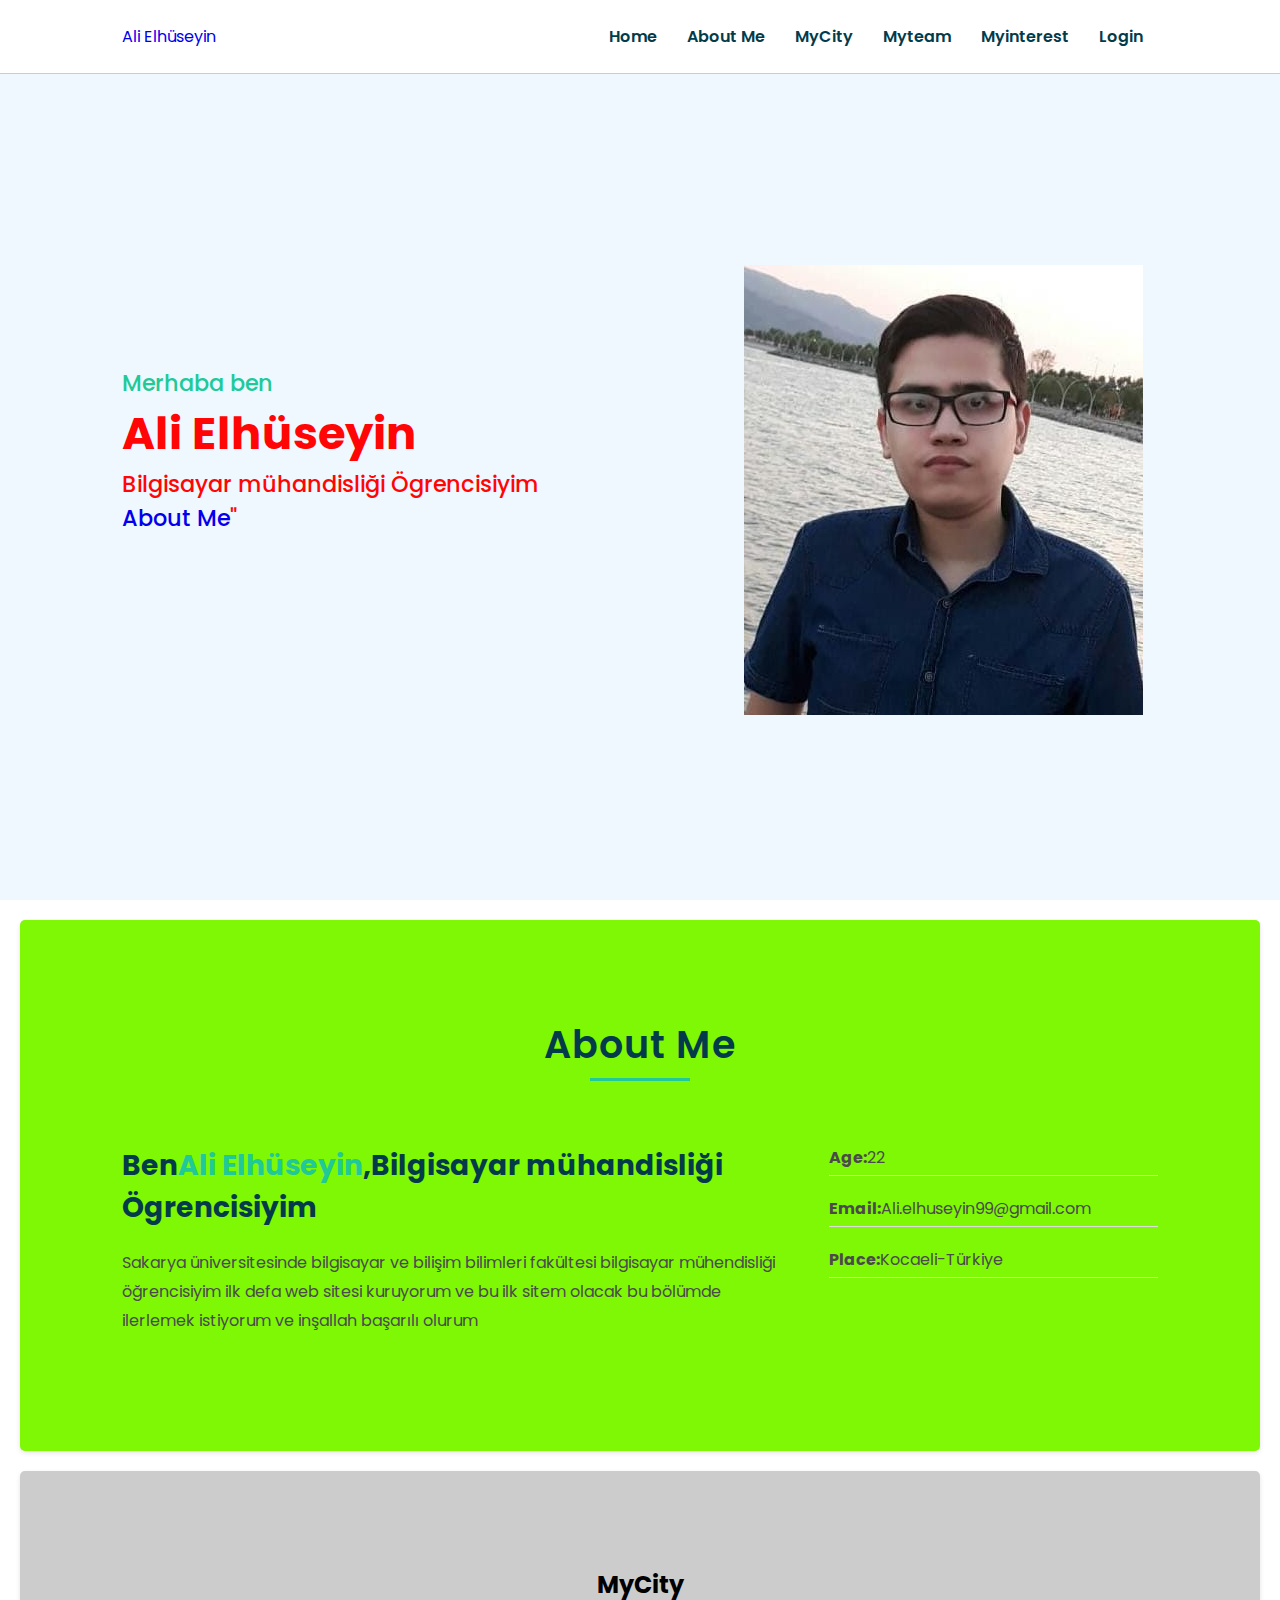
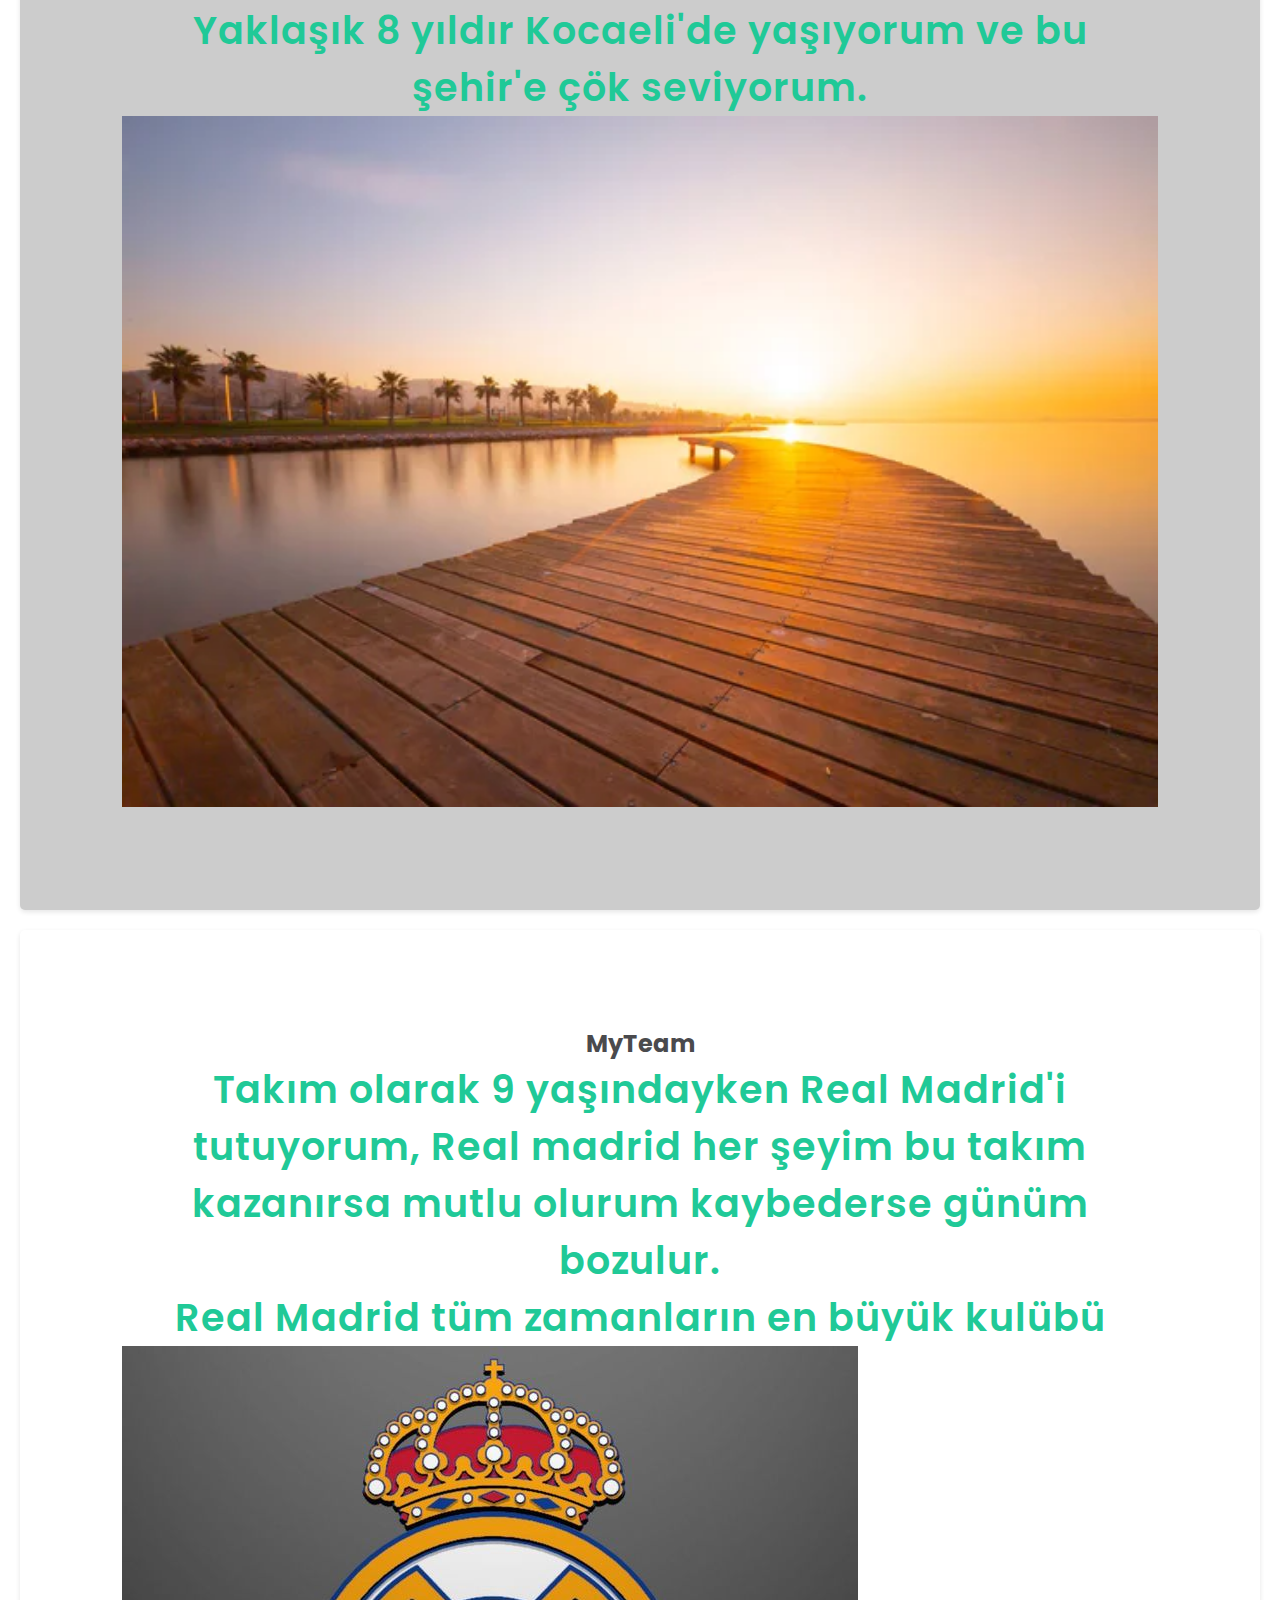
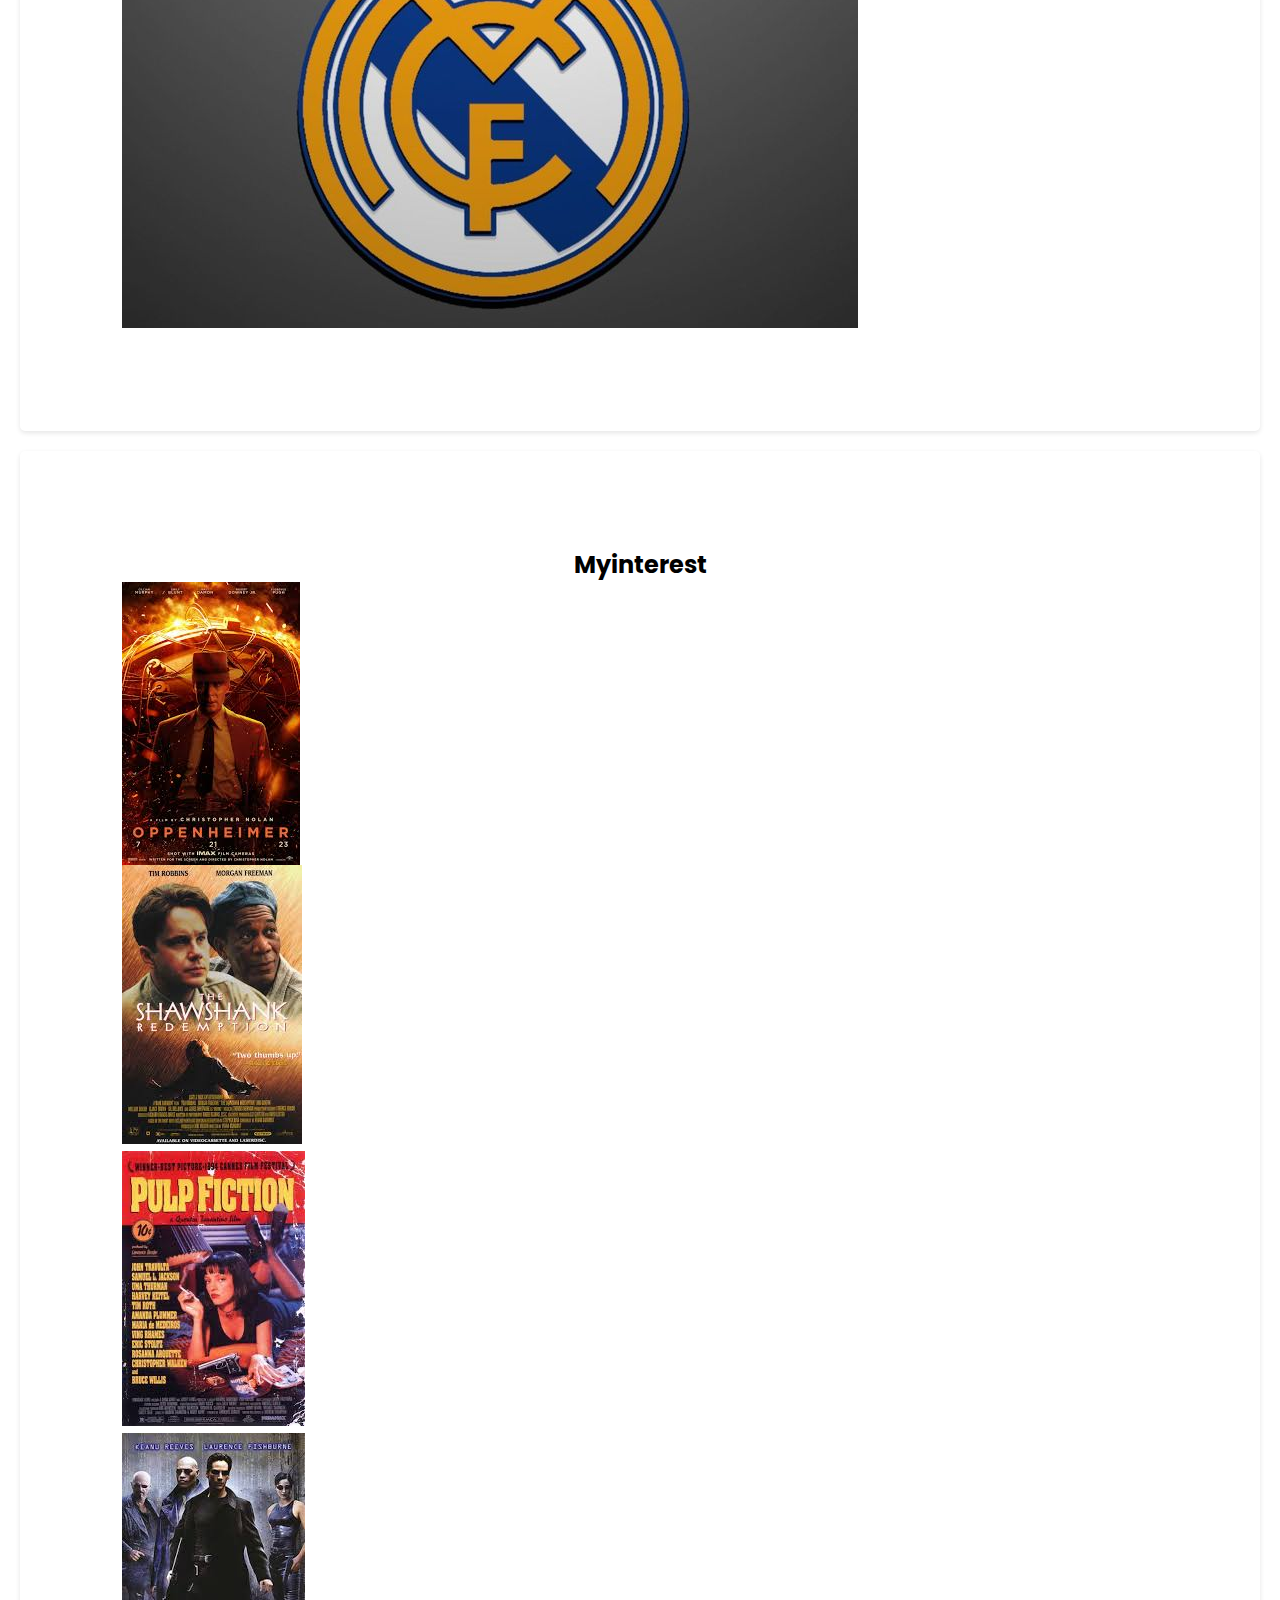
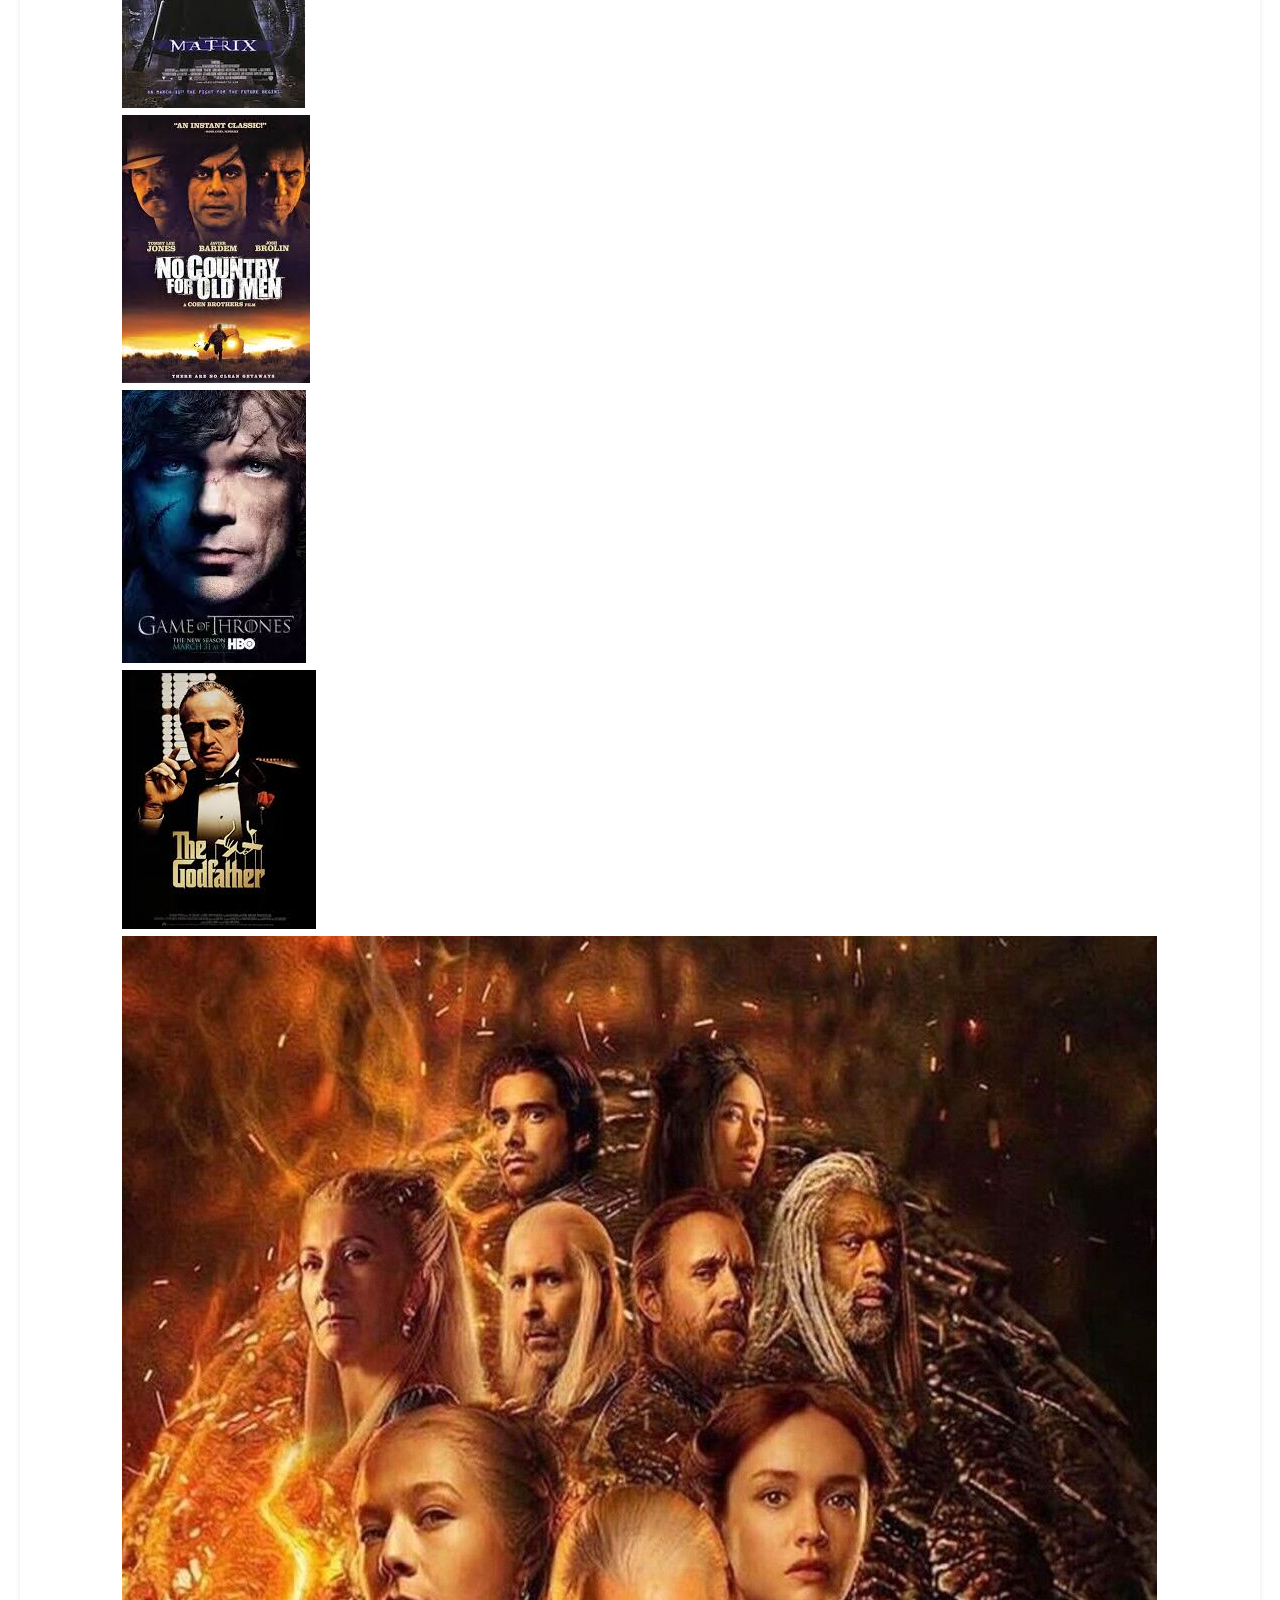
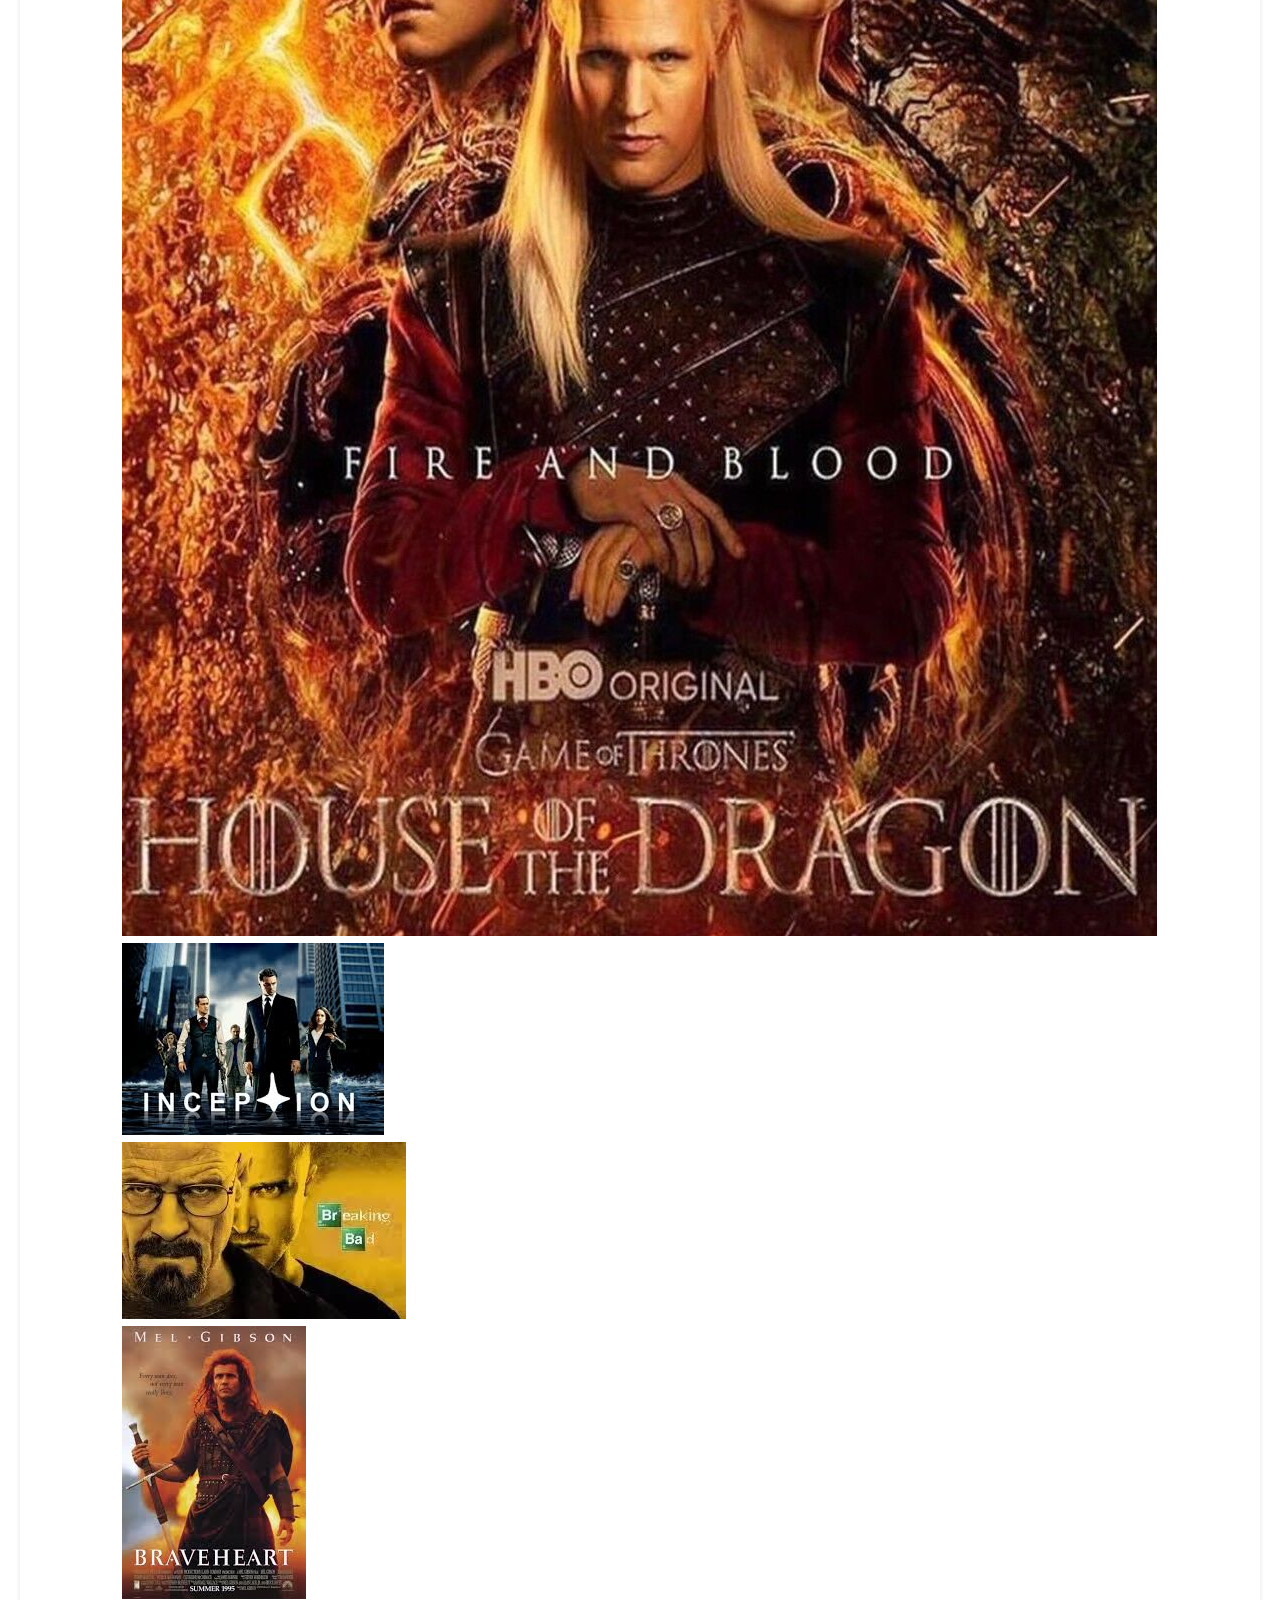
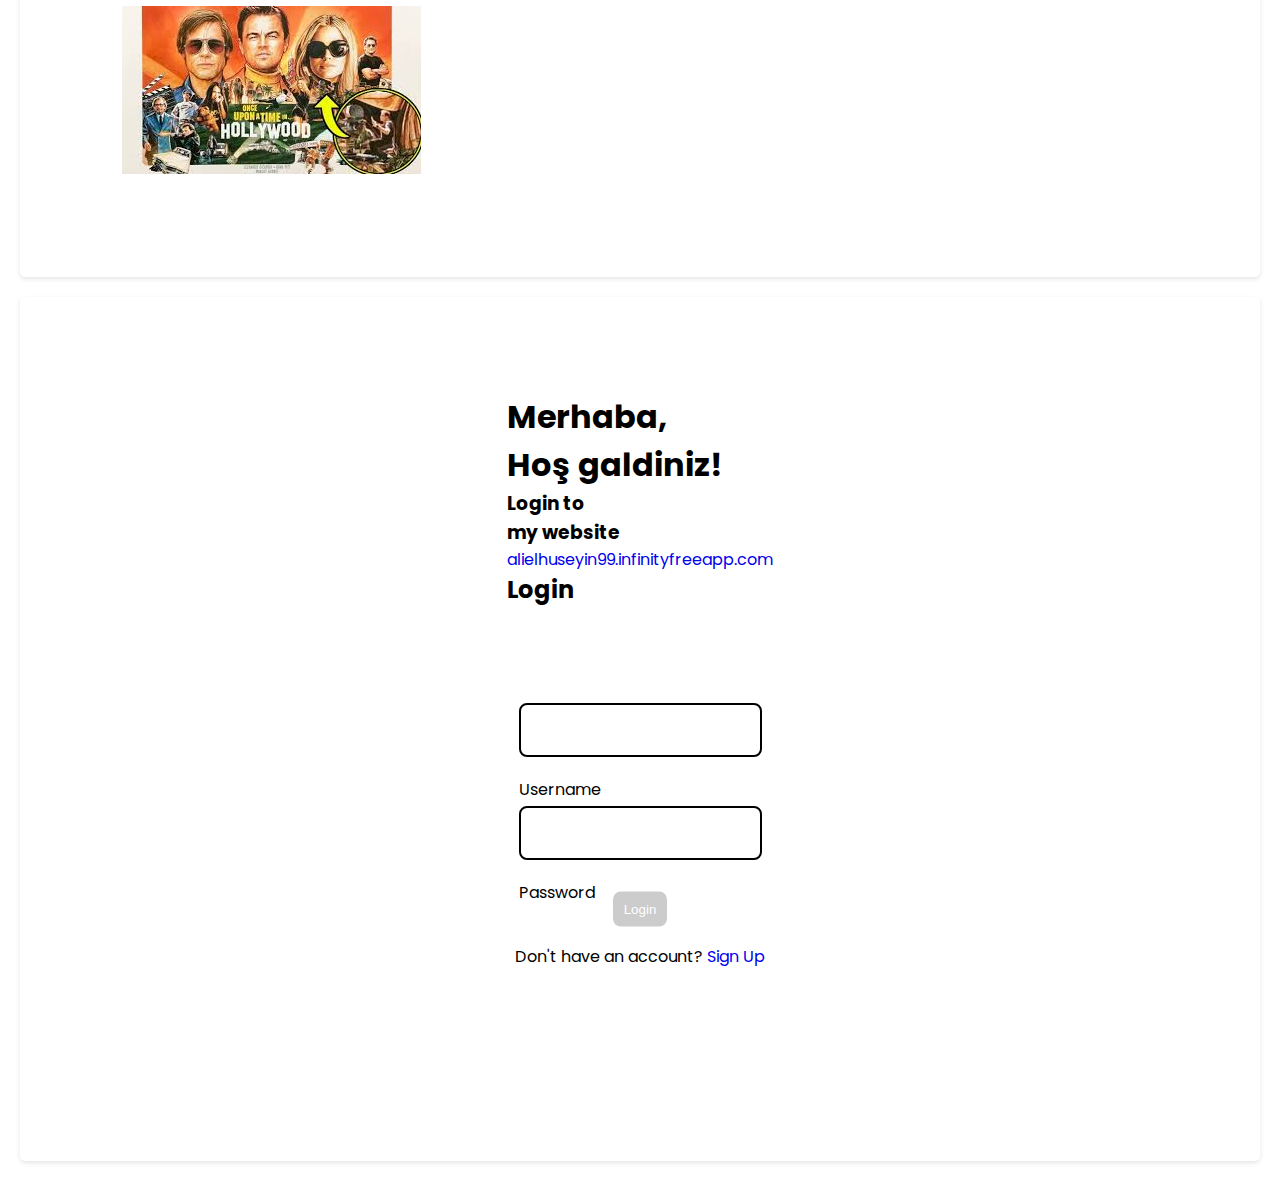
<file: index.html>
<!DOCTYPE html>
<html lang="en">
<head>
    <meta charset="UTF-8">
    <meta name="viewport" content="width=device-width, initial-scale=1.0">
    <link rel="stylesheet" href="https://cdnjs.cloudflare.com/ajax/libs/font-awesome/6.5.2/css/all.min.css" integrity="sha512-SnH5WK+bZxgPHs44uWIX+LLJAJ9/2PkPKZ5QiAj6Ta86w+fsb2TkcmfRyVX3pBnMFcV7oQPJkl9QevSCWr3W6A==" crossorigin="anonymous" referrerpolicy="no-referrer" />
    <link rel="stylesheet" href="style.css">
    <title>Ali Elhüseyin</title>
</head>
 <body>
  <header id ="#home">
    <div class="navbar">
     <nav>
        <a href="#home" id="logo">Ali Elhüseyin</a>
        <ul>
            <li><a href="#home">Home</a></li>
            <li><a href="#about">About Me</a></li>
            <li><a href="#city">MyCity</a></li>
            <li><a href="#team">Myteam</a></li>
            <li><a href="#interests">Myinterest</a></li>
            <li><a href="#login">Login</a></li>
        </ul>
     </nav>
    </div>
    <div class="header-content">
        <div class="content-text">
            <p><span class="text-primary">Merhaba ben </span></p>
            <h1>Ali Elhüseyin</h1>
            <p class="title">Bilgisayar mühandisliği Ögrencisiyim</p>
            <div class="social">
                <a href="https://www.facebook.com/profile.php?id=100009337645393&mibextid=ZbWKwL" target="_blank">
                    <i class="fa-brands fa-facebook"></i>
                </a> <a href="https://x.com/Ali93830?t=6YzSKXcqdJe50zrtBUJtng&s=09">
                    <i class="fa-solid fa-x"></i>
                </a><a href="https://www.instagram.com/a.elhuseyin?igsh=bXA1NnR4OGpka201">
                    <i class="fa-brands fa-instagram"></i>
            </div>
            <a href="#about"class="btn-primery">About Me<i class="fa-solid fa-circle-arrow-up"></i></a>"
        </div>
        <img src="img/ali2.png.jpg" alt="Ali Elhüseyin">
    </div> 
 </header> 
    <main>
        <section id="about">
            <div class="container">
              <h2>About Me</h2>
              <hr>  
              <div class="about-content">
               <div class="col-1">
                <h3>Ben<span class="text-primary">Ali Elhüseyin</span>,Bilgisayar mühandisliği Ögrencisiyim</h3>
                <p>Sakarya üniversitesinde bilgisayar ve bilişim bilimleri fakültesi bilgisayar mühendisliği öğrencisiyim
                    ilk defa web sitesi kuruyorum ve bu ilk sitem olacak bu bölümde ilerlemek istiyorum ve inşallah başarılı olurum</p>
            </div>
                <div class="col-2">
                    <p><b>Age:</b>22</p>
                    <p><b>Email:</b>Ali.elhuseyin99@gmail.com</p>
                    <p><b>Place:</b>Kocaeli-Türkiye</p>
                </div>
              </div>
        </div>
        </section>
        <section id="city">
            <div class="container">
            <h2>MyCity</h2>
             <p>Yaklaşık 8 yıldır Kocaeli'de yaşıyorum ve bu şehir'e çök seviyorum.</p>
              <div class="slider">
                <div class="slide"><a href="#city"><img src="img/kocaeli1.png" alt="City Place 1" width="100%"></a></div>
                <!--<div class="slide"><a href="#city"><img src="img/kocaeli2.png" alt="City Place 2"></a></div>
                <div class="slide"><a href="#city"><img src="img/kocaeli3.png" alt="City Place 3"></a></div>
                <div class="slide"><a href="#city"><img src="img/kocaeli4.png" alt="City Place 4"></a></div>-->
                <div class="button">
                </div>
              </div>
              <script src="app.js"></script>
            </div>
        </section>
        <section id="team">
         <div class="container">
            <h2>MyTeam</h2>
              <p>Takım olarak 9 yaşındayken Real Madrid'i tutuyorum,
                 Real madrid her şeyim bu takım kazanırsa mutlu olurum kaybederse günüm bozulur.
                  <br>Real Madrid tüm zamanların en büyük kulübü</p>
                  <img src="img/RealMadrid.png"
         </div>    
        </section>
        <section id="interests">
          <div class="container">
            <h2>Myinterest</h2>
            <div class="My-interests"
              <div class="interest"><img src="img/images1.jpeg" alt="resim2"></div>
              <div class="interest"><img src="img/images2.jpeg" alt="resim3"></div>
              <div class="interest"><img src="img/images3.jpeg" alt="resim4"></div>
              <div class="interest"><img src="img/images4.jpeg" alt="resim5"></div>
              <div class="interest"> <img src="img/image8s.jpeg" alt="resim9"></div>
              <div class="interest"><img src="img/images6.jpeg" alt="resim7"></div>
              <div class="interest"> <img src="img/indir.jpeg" alt="resim11"></div>
              <div class="interest"><img src="img/s-B1600.jpg" alt="resim12"></div>
              <div class="interest"><img src="img/images.7.jpeg" alt="resim8"></div>
              <div class="interest"><img src="img/images5.jpeg" alt="resim6"></div>
              <div class="interest"><img src="img/images.jpeg" alt="resim1"></div>
              <div class="interest"><img src="img/images9.jpeg" alt="resim10"></div>
          </div>
        </div>
        </section>

        <section id="login">
          <div class="container">
            <div class="rotate-color"></div>                 
            <div class="content">
                <h1 class="heading">Merhaba,<br> Hoş galdiniz!</h1>
                <h3 class="access">Login to <br>my website</h3>
                <a class="website-link" href="#">alielhuseyin99.infinityfreeapp.com</a>
            </div>
            <div class="form-box">
                <h2>Login</h2>
                <form action="#" method="post">
                    <div class="input-box">
                        <input type="text" required>
                        <label>Username</label><i class="fa-solid fa-user"></i>
                    </div>
                    <div class="input-box">
                        <input type="password" required>
                        <label>Password</label><i class="fa-solid fa-lock"></i>
                    </div>
                    <button class="btn">Login</button>
                    <div class="no-account">
                        <p>Don't have an account? <a href="#" class="register-link" >Sign Up</a></p>
                    </div>
                </form>
            </div>
          <!--<div class="container">  
            <h2>Login</h2>
            <form id="loginForm" action="login.php" method="post">
                <label for="username">Username:</label>
                <input type="text" id="username" name="username" required><br>
                <label for="password">Password:</label>
                <input type="password" id="password" name="password" required><br>
                <button type="submit">Login</button>
            </form>
          </div>-->
        </section>
    </main>
    <script src="app.js"></script>
</body>
</html>
</file>
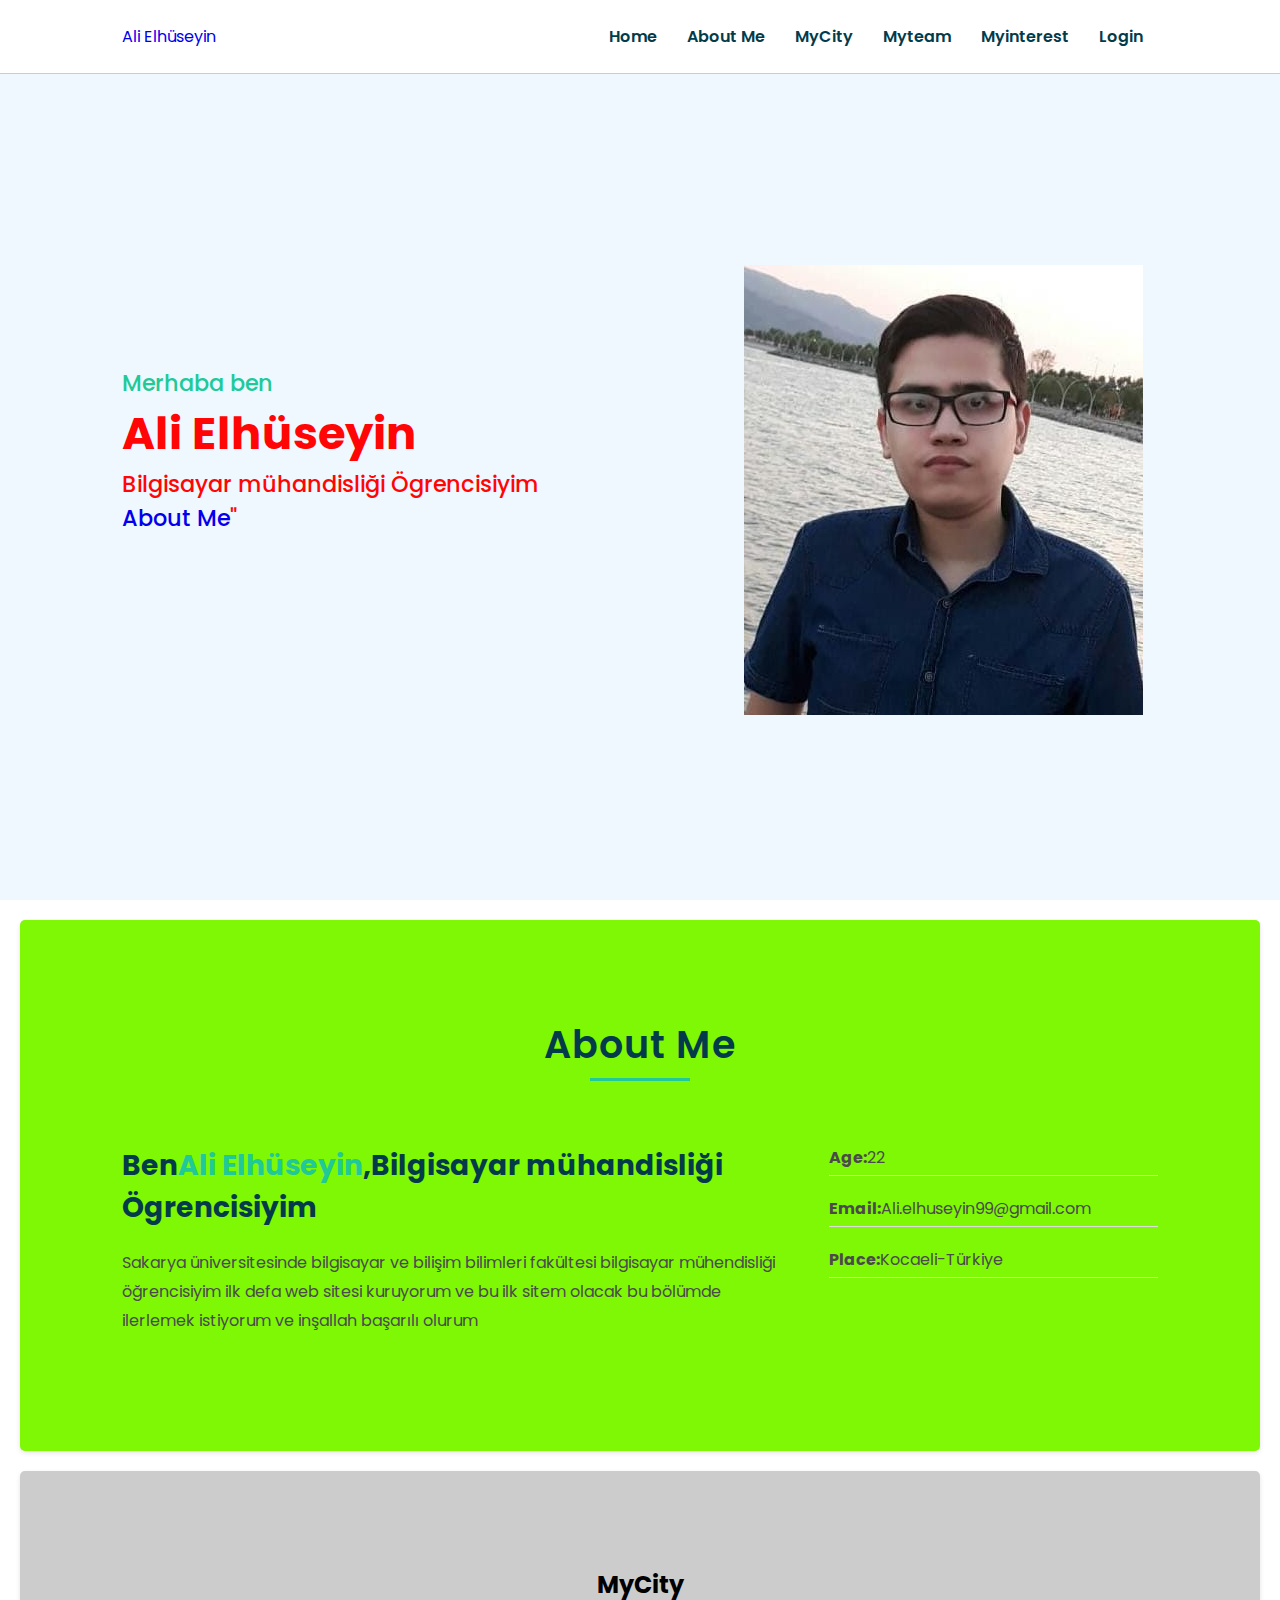
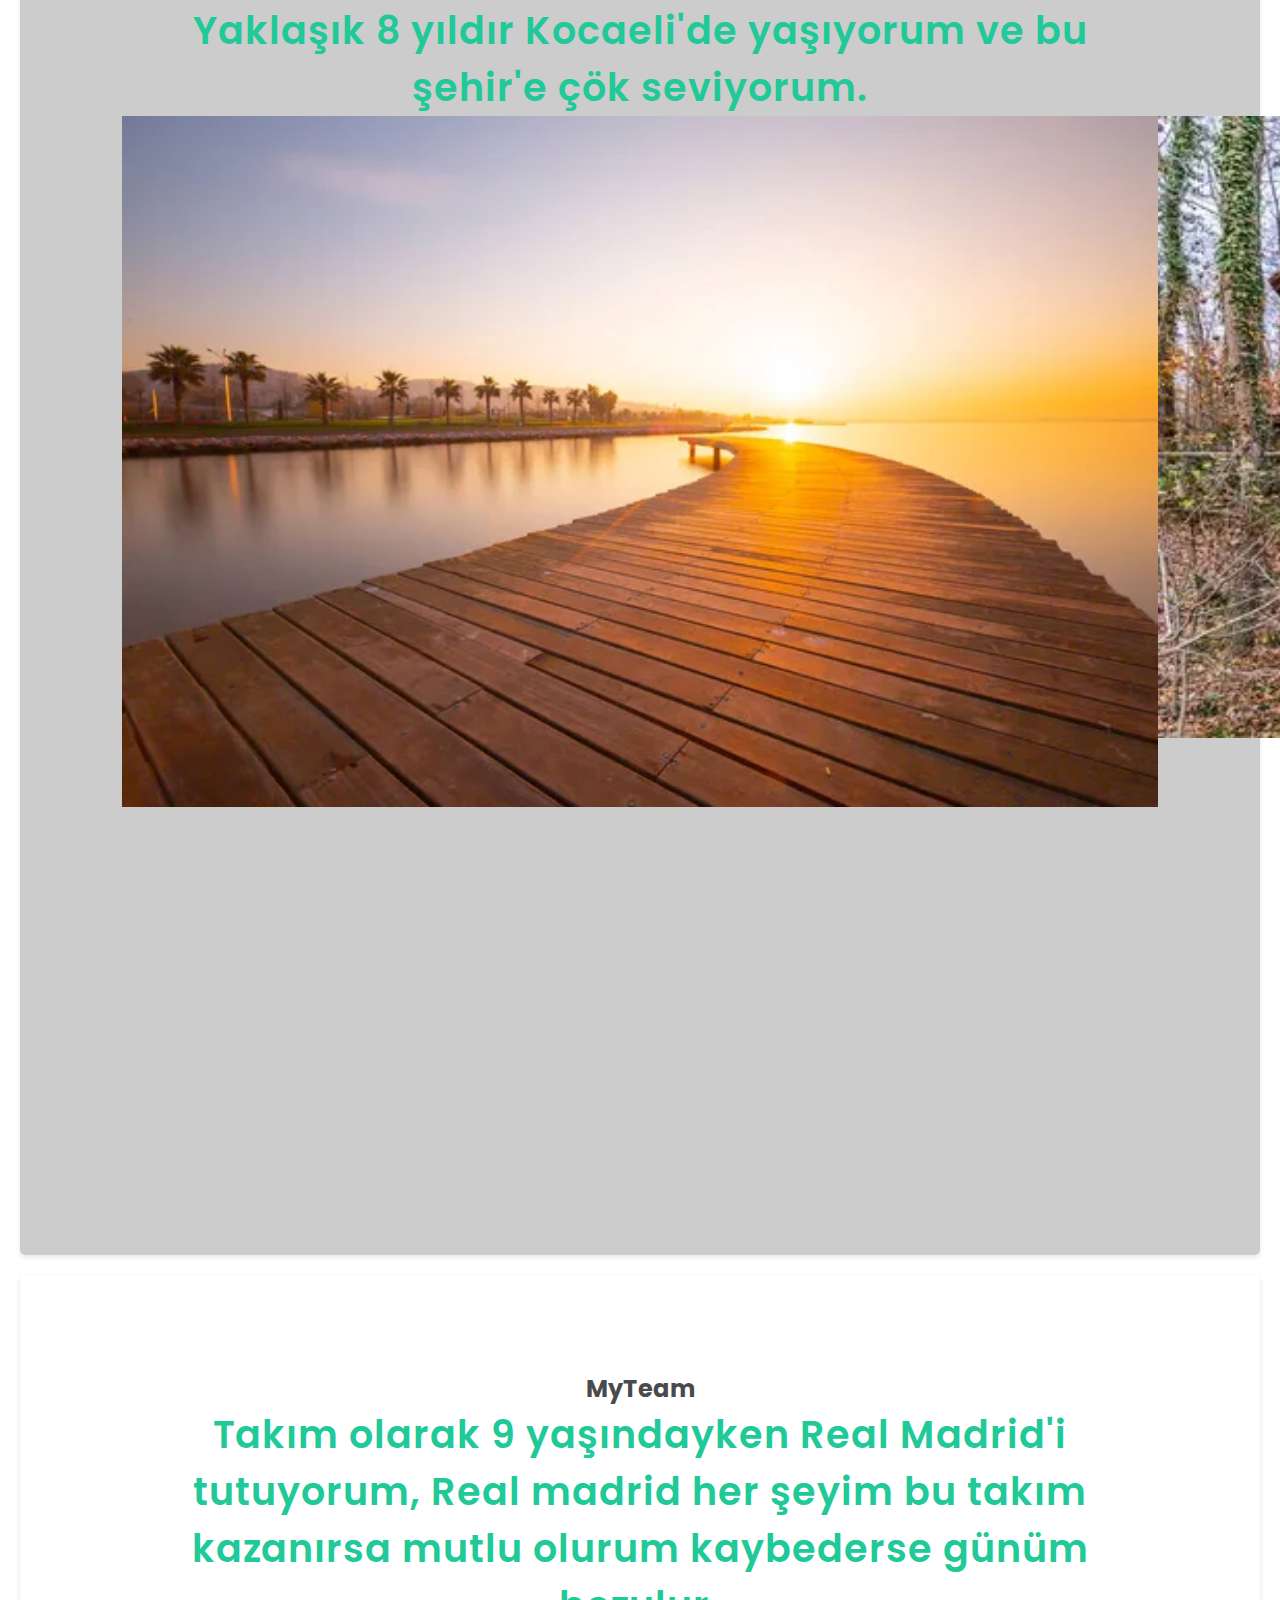
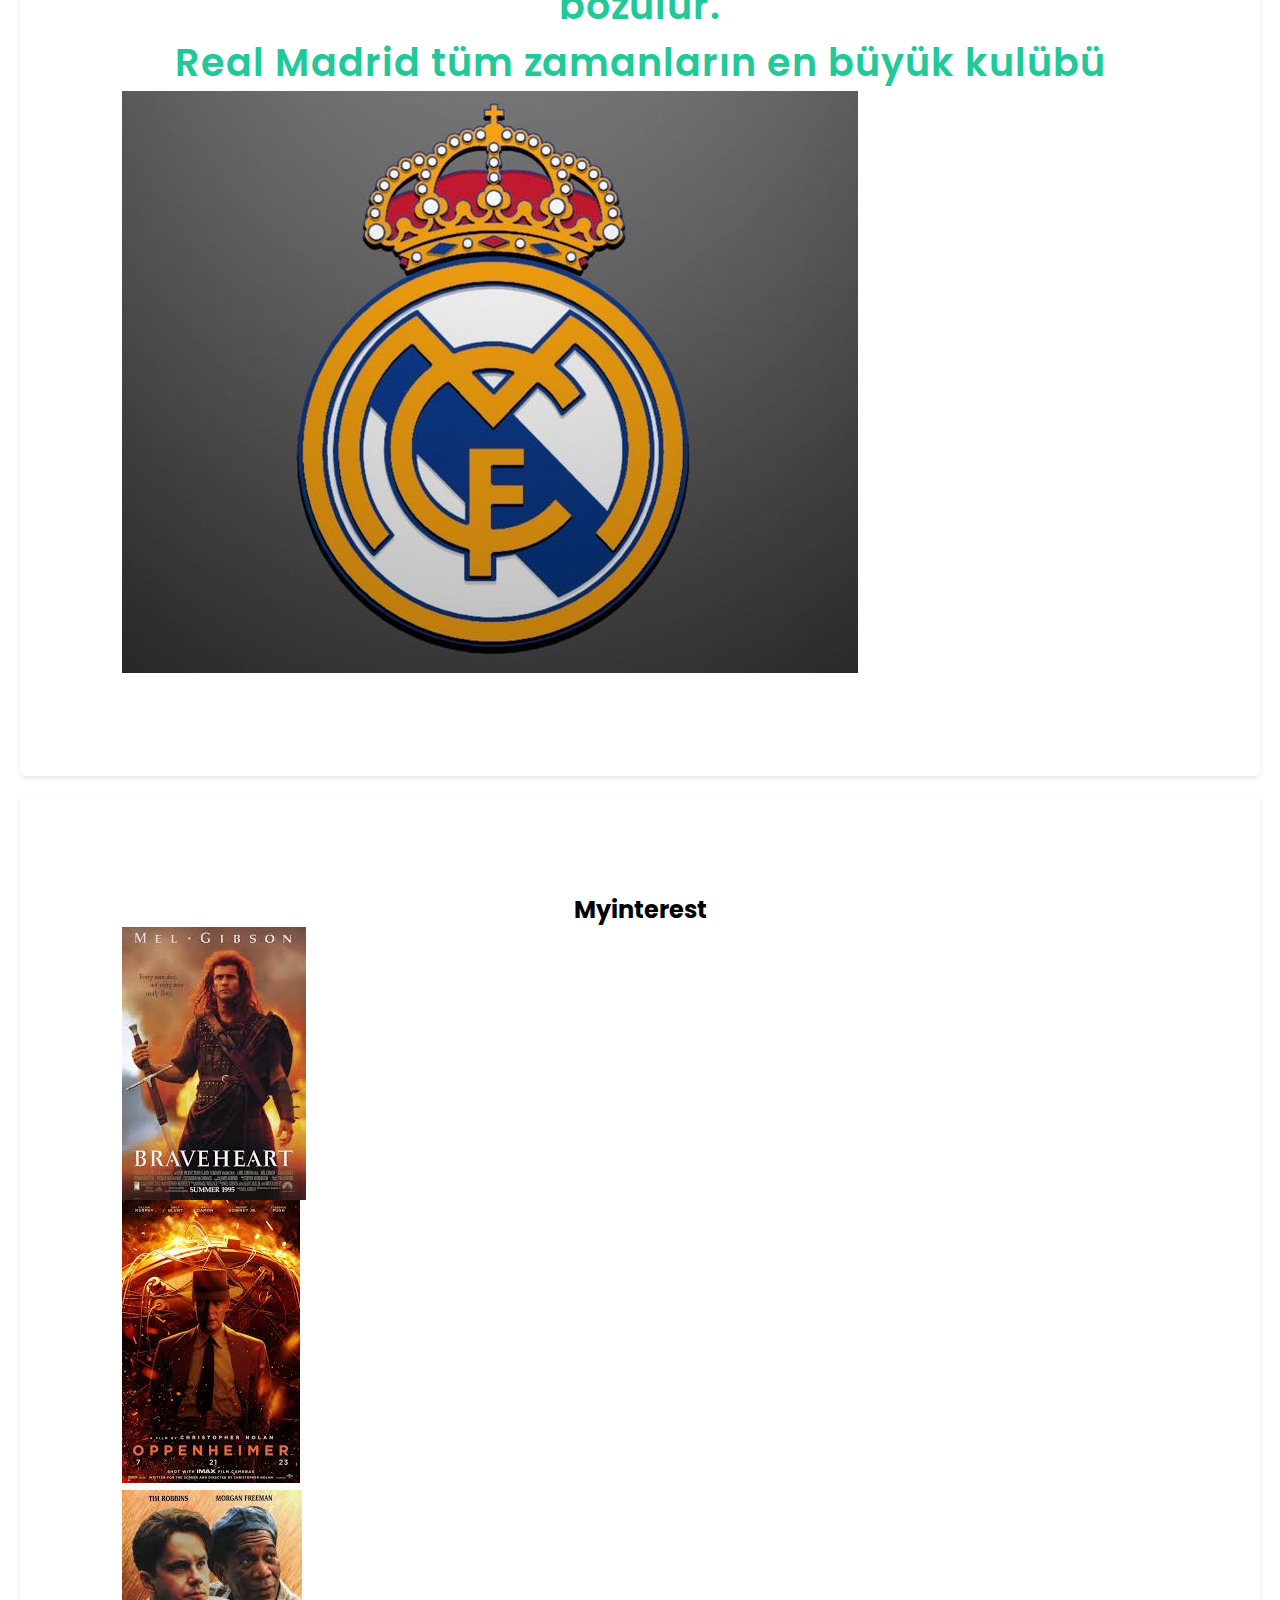
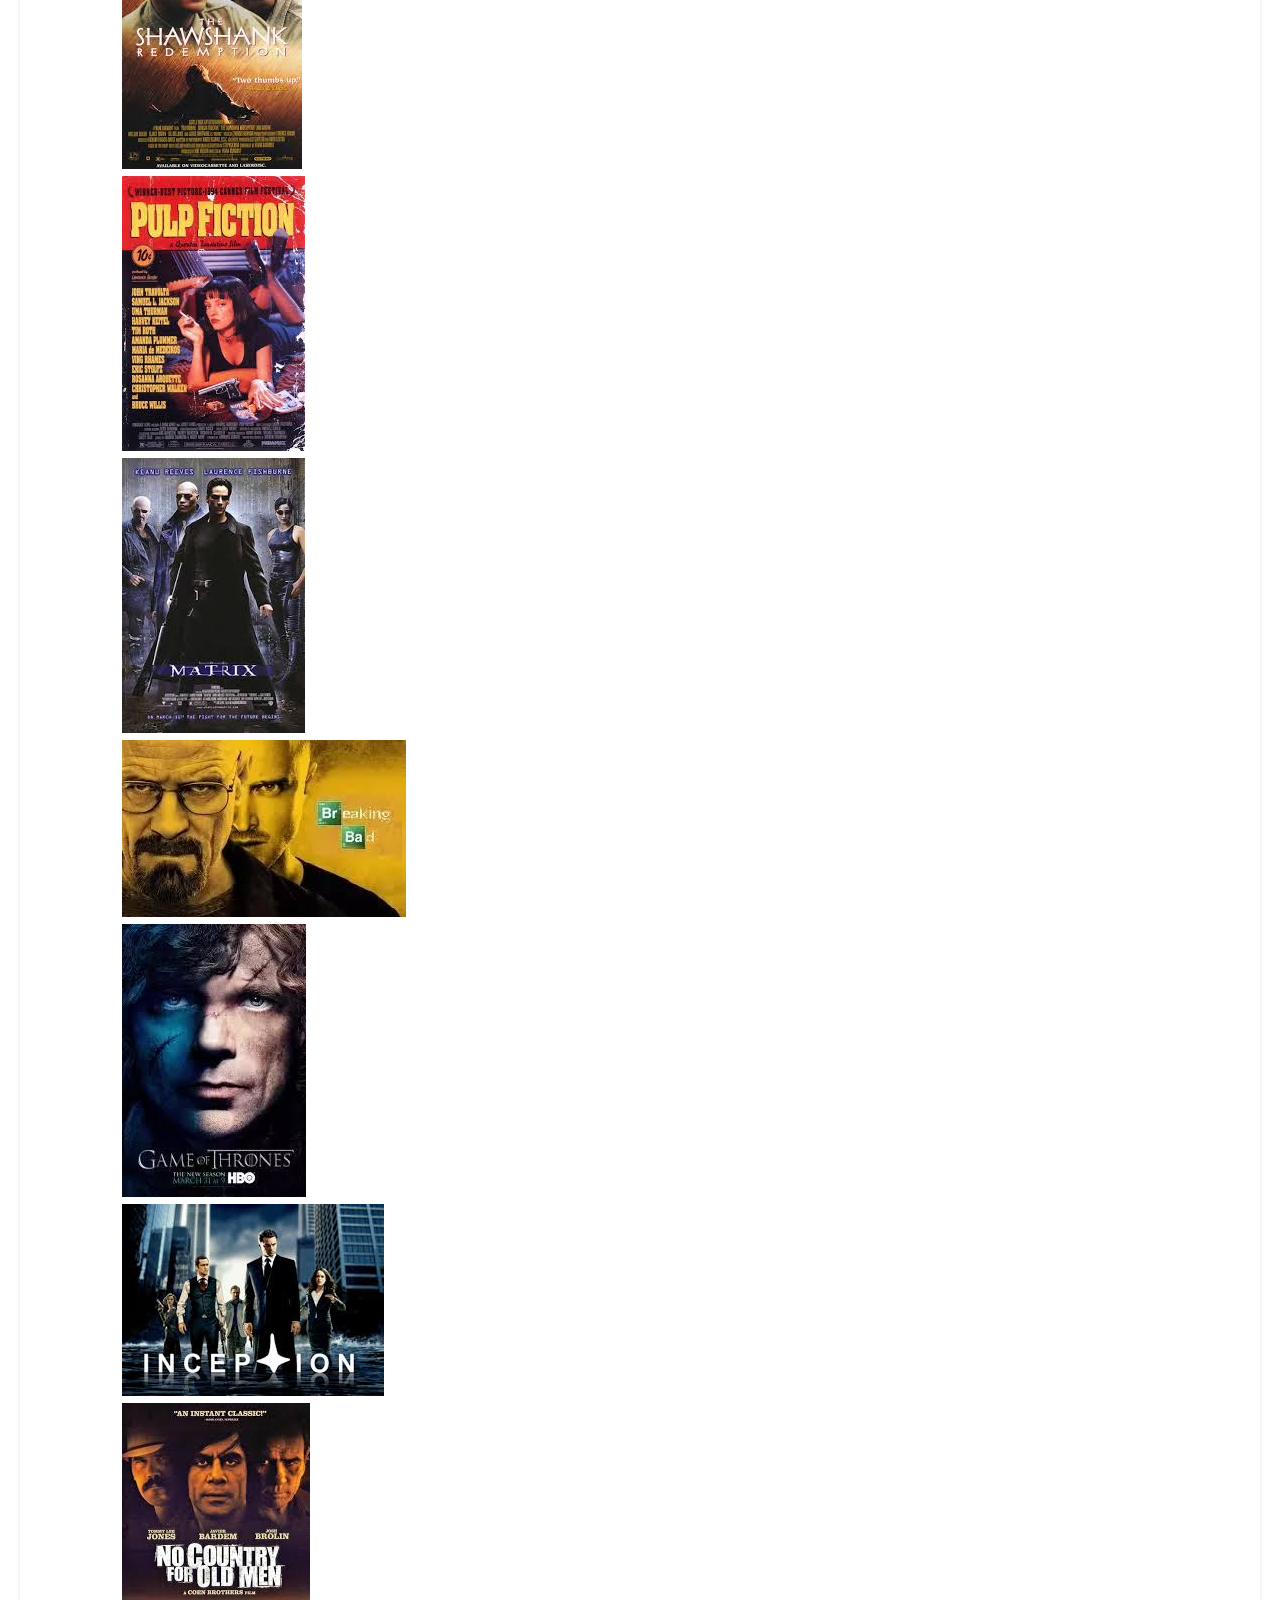
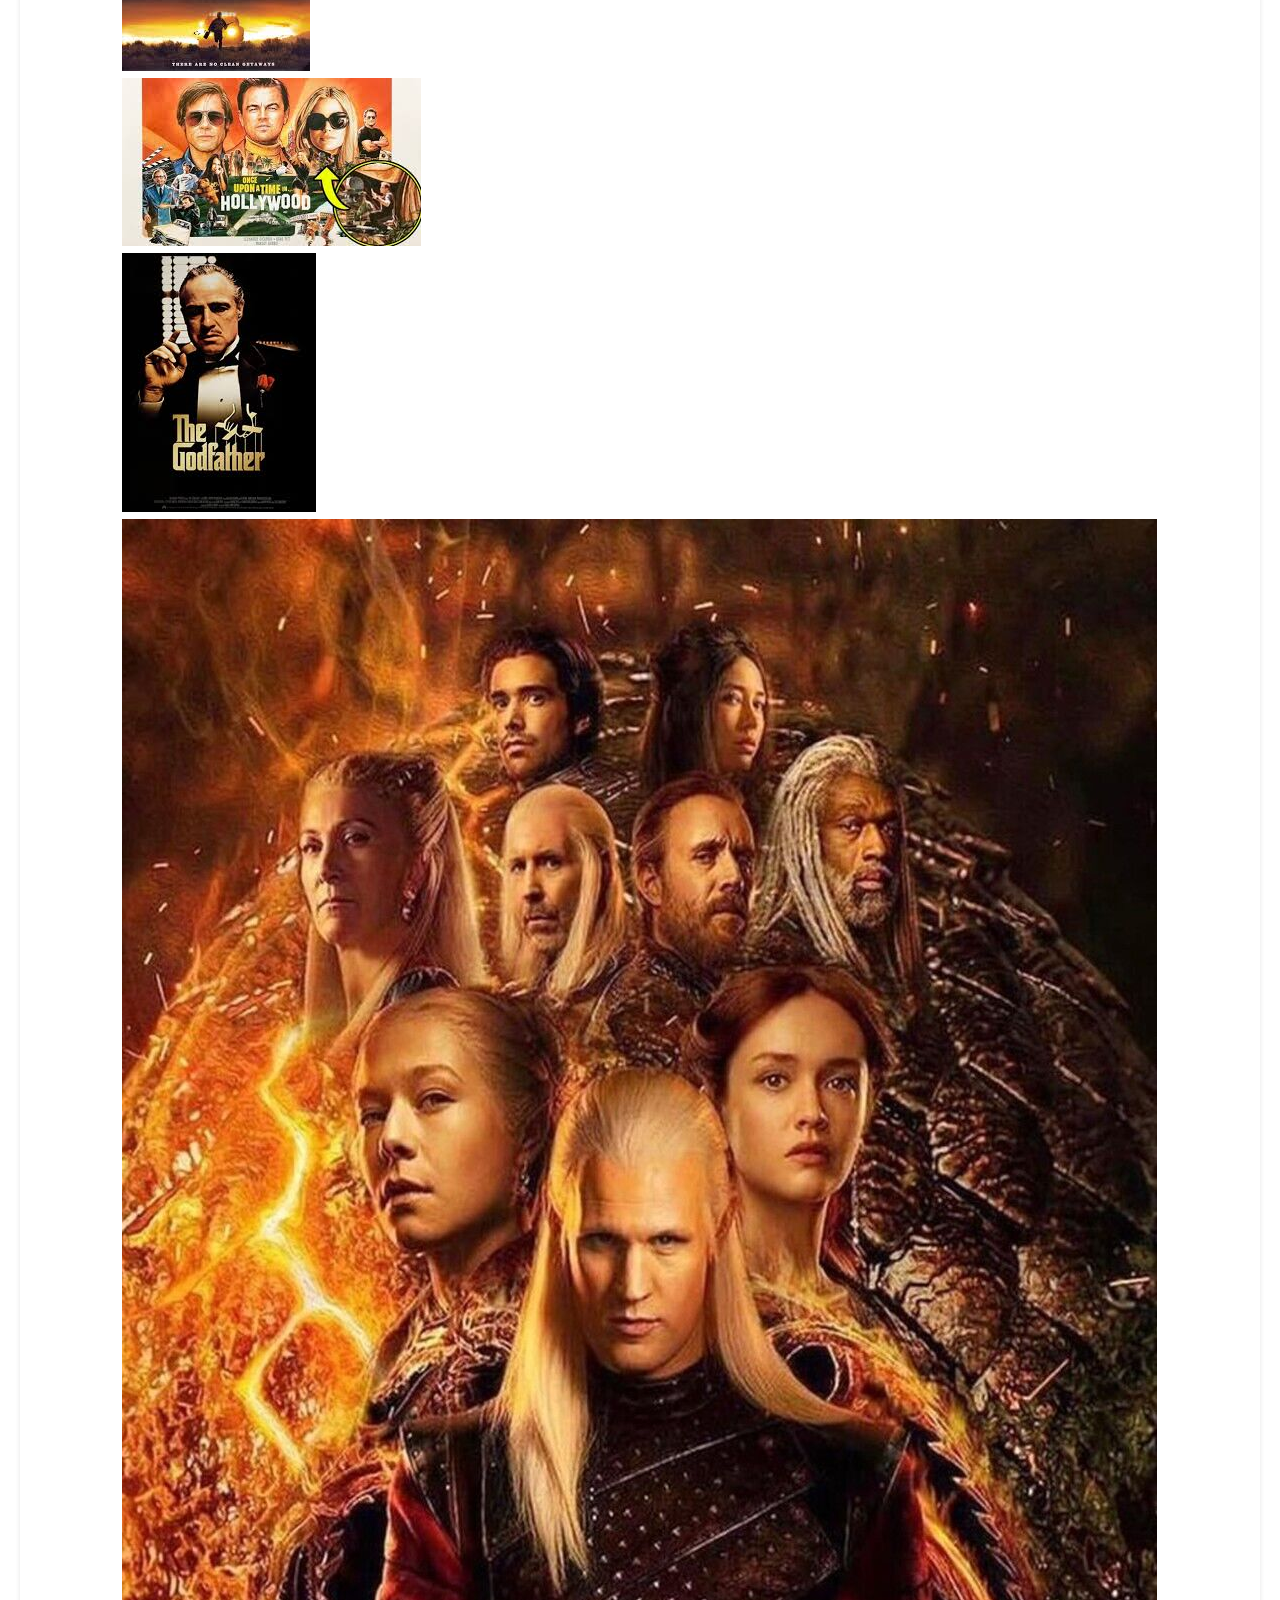
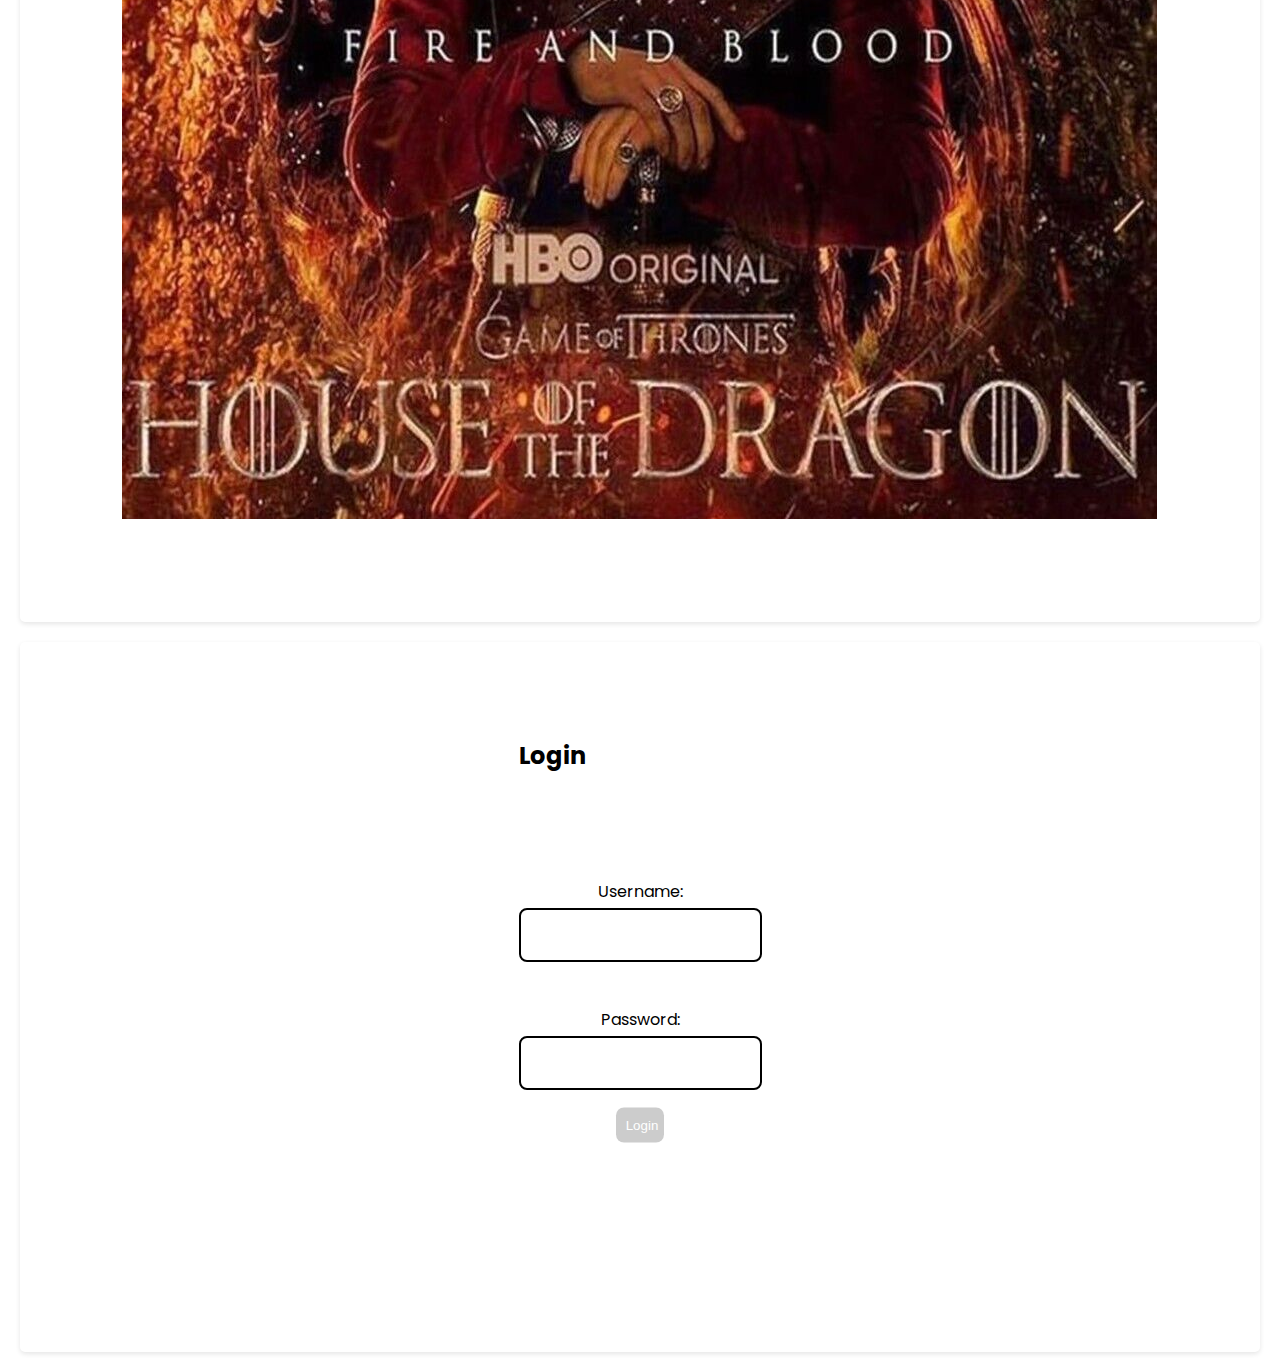
<file: index4.html>
<!DOCTYPE html>
<html lang="en">
<head>
    <meta charset="UTF-8">
    <meta name="viewport" content="width=device-width, initial-scale=1.0">
    <link rel="stylesheet" href="https://cdnjs.cloudflare.com/ajax/libs/font-awesome/6.5.2/css/all.min.css" integrity="sha512-SnH5WK+bZxgPHs44uWIX+LLJAJ9/2PkPKZ5QiAj6Ta86w+fsb2TkcmfRyVX3pBnMFcV7oQPJkl9QevSCWr3W6A==" crossorigin="anonymous" referrerpolicy="no-referrer" />
    <link rel="stylesheet" href="style.css">
    <title>Ali Elhüseyin</title>
</head>
 <body>
  <header id ="#home">
    <div class="navbar">
     <nav>
        <a href="#home" id="logo">Ali Elhüseyin</a>
        <ul>
            <li><a href="#home">Home</a></li>
            <li><a href="#about">About Me</a></li>
            <li><a href="#city">MyCity</a></li>
            <li><a href="#team">Myteam</a></li>
            <li><a href="#interests">Myinterest</a></li>
            <li><a href="#login">Login</a></li>
        </ul>
     </nav>
    </div>
    <div class="header-content">
        <div class="content-text">
            <p><span class="text-primary">Merhaba ben </span></p>
            <h1>Ali Elhüseyin</h1>
            <p class="title">Bilgisayar mühandisliği Ögrencisiyim</p>
            <div class="social">
                <a href="https://www.facebook.com/profile.php?id=100009337645393&mibextid=ZbWKwL" target="_blank">
                    <i class="fa-brands fa-facebook"></i>
                </a> <a href="https://x.com/Ali93830?t=6YzSKXcqdJe50zrtBUJtng&s=09">
                    <i class="fa-solid fa-x"></i>
                </a><a href="https://www.instagram.com/a.elhuseyin?igsh=bXA1NnR4OGpka201">
                    <i class="fa-brands fa-instagram"></i>
            </div>
            <a href="#about"class="btn-primery">About Me<i class="fa-solid fa-circle-arrow-up"></i></a>"
        </div>
        <img src="img/ali2.png.jpg" alt="Ali Elhüseyin">
    </div> 
 </header> 
    <main>
        <section id="about">
            <div class="container">
              <h2>About Me</h2>
              <hr>  
              <div class="about-content">
               <div class="col-1">
                <h3>Ben<span class="text-primary">Ali Elhüseyin</span>,Bilgisayar mühandisliği Ögrencisiyim</h3>
                <p>Sakarya üniversitesinde bilgisayar ve bilişim bilimleri fakültesi bilgisayar mühendisliği öğrencisiyim
                    ilk defa web sitesi kuruyorum ve bu ilk sitem olacak bu bölümde ilerlemek istiyorum ve inşallah başarılı olurum</p>
            </div>
                <div class="col-2">
                    <p><b>Age:</b>22</p>
                    <p><b>Email:</b>Ali.elhuseyin99@gmail.com</p>
                    <p><b>Place:</b>Kocaeli-Türkiye</p>
                </div>
              </div>
        </div>
        </section>
        <section id="city">
            <div class="container">
            <h2>MyCity</h2>
             <p>Yaklaşık 8 yıldır Kocaeli'de yaşıyorum ve bu şehir'e çök seviyorum.</p>
              <div class="slider">
                <div class="slide"><a href="#city"><img src="img/kocaeli1.png" alt="City Place 1"></a></div>
                <div class="slide"><a href="#city"><img src="img/kocaeli2.png" alt="City Place 2"></a></div>
                <div class="slide"><a href="#city"><img src="img/kocaeli3.png" alt="City Place 3"></a></div>
                <div class="slide"><a href="#city"><img src="img/kocaeli4.png" alt="City Place 4"></a></div>
              </div>
            </div>
        </section>
        <section id="team">
         <div class="container">
            <h2>MyTeam</h2>
              <p>Takım olarak 9 yaşındayken Real Madrid'i tutuyorum,
                 Real madrid her şeyim bu takım kazanırsa mutlu olurum kaybederse günüm bozulur.
                  <br>Real Madrid tüm zamanların en büyük kulübü</p>
                  <img src="img/RealMadrid.png"
         </div>    
        </section>
        <section id="interests">
          <div class="container">
            <h2>Myinterest</h2>
            <div class="My-interests"
            <div class="interest"><img src="img/images.jpeg" alt="resim1"></div>
              <div class="interest"><img src="img/images1.jpeg" alt="resim2"></div>
              <div class="interest"><img src="img/images2.jpeg" alt="resim3"></div>
              <div class="interest"><img src="img/images3.jpeg" alt="resim4"></div>
              <div class="interest"><img src="img/images4.jpeg" alt="resim5"></div>
              <div class="interest"><img src="img/images5.jpeg" alt="resim6"></div>
              <div class="interest"><img src="img/images6.jpeg" alt="resim7"></div>
              <div class="interest"><img src="img/images.7jpeg.jpeg" alt="resim8"></div>
              <div class="interest"> <img src="img/image8s.jpeg" alt="resim9"></div>
              <div class="interest"><img src="img/images9.jpeg" alt="resim10"></div>
              <div class="interest"> <img src="img/indir.jpeg" alt="resim11"></div>
              <div class="interest"><img src="img/s-l1600.jpg" alt="resim12"></div>
          </div>
        </div>
        </section>
        <section id="login">
          <div class="container">  
            <h2>Login</h2>
            <form id="loginForm" action="login.php" method="post">
                <label for="username">Username:</label>
                <input type="text" id="username" name="username" required><br>
                <label for="password">Password:</label>
                <input type="password" id="password" name="password" required><br>
                <button type="submit">Login</button>
            </form>
          </div>
        </section>
    </main>
    <script src="app.js"></script>
    
</body>
</html>
</file>
<file: style.css>
@import url('https://fonts.googleapis.com/css2?family=Poppins:ital,wght@0,100;0,200;0,300;0,400;0,500;0,600;0,700;0,800;0,900;1,100;1,200;1,300;1,400;1,500;1,600;1,700;1,800;1,900&display=swap');
:root{
    --primary-color: #033b4a;
    --secondary-color: #20c997;
    --gray:#4a4a4d;
    --bg-primary: #ecf0f3;
}
*{
    margin: 0%;
    padding: 0%;
    box-sizing: border-box;
}
body {
    font-family: 'poppins';
}
ul {
    list-style: none;
}
a {
    text-decoration: none;
}
.container {
    max-width: 1100px;
    margin: auto;
    padding: 0 2rem;
}
.text-primary {
    color:var(--secondary-color)
}
.btn-primary {
    background-color: var(--secondary-color);
    color: #fff;
    padding:8px 20px ;
    font-size: 14px;
    border-radius: 5px;
    transition: all 0.3s ease;
}
.btn-primary:hover{
    background-color: #15a076;
}
header {
    background-color:var(--bg-primary) ;
    height: 100vh;
    background-color:aliceblue;
}

header .navbar {
    background-color: #fff;
    border-bottom: 1px solid #ccc;
    position: fixed;
    width: 100%;
}
header .navbar nav {
    display: flex;
    justify-content: space-between;
    align-items: center;
    max-width: 1100px;
    margin: auto;
    padding: 1.5rem 2rem;
}
#home #logo{
   font-size: 24px;
   font-weight: 600;
    color:var(--primary-color)
}
header .navbar nav ul {
    display: flex;
    justify-content: center;
    align-items: center;
}
header .navbar nav ul a {
    margin: 0 15px;
    font-weight: 600;
    color:var(--primary-color);
}
header .header-content {
   color: #ff0606;
   font-size: 1.4em;
   font-weight: 500;
   display: grid;
   grid-template-columns: 1.5fr 1fr;
   align-items: center; 
   max-width: 1100px;
   margin: auto;
   padding: 5rem 2rem 0;
   height: 100%;
   
}
header .header-content .content-text {
    margin-bottom: 5rem;
}

#home .header-content p span {
    font-weight: 700;
    font-size: 20px;
}
#home .header-content h1 {
    font-size: 4.65rem;
    text-shadow: 3px 3px 3px rgba(0, 0, 0, 0.2);
    margin: 1.7rem 0;
    color:var(--primary-color);
}
#home .header-content .title {
    font-size: 20px;
    margin: 10px 0;
    font-weight: 500;
    color:var(--primary-color);
}
#home .header-content .social {
    margin: 1rem 0 2rem;
}
#home .header-content .social a i {

    font-size: 18px;
    padding: 10px;
    background-color: var(--gray);
    color: #fff;
    border-radius: 50%;
    margin-right: 10px;
    transition: all 0.3s ease;
}
#home .header-content .social a i:hover {
    transform: scale(0.85);
}
header .header-content img {
    max-width: 450px;
}

#about {
    padding: 6rem 0;
    background-color: #7ef804;
}
#about h2 {
    text-align:center;
    font-size: 38px;
    font-weight: 600;
    letter-spacing: 1px;
    color:var(--primary-color);
}
#about hr {
    width: 100px;
    height: 3px;
    background-color: var(--secondary-color);
    border: none;
    margin: 5px auto 0;
}
#about .about-content {
    margin-top: 4rem;
    display: grid;
    grid-template-columns: 2fr 1fr;
    column-gap: 3rem;
}
#about .about-content .col-1 h3 {
   font-size: 28px;
    margin-bottom: 20px;
    color:var(--primary-color);
}
#about .about-content .col-1 p {
    margin-bottom: 20px;
    line-height:1.8;
    color:var(--gray);
}
#about .about-content .col-2 p {
    margin-bottom: 20px;
    padding-bottom: 5px;
    border-bottom: 1px solid #ddd;
    color:var(--gray);
}
#city {
    padding: 6rem 0;
    background-color:#ccc;
}
#city h2 {
    text-align: center;
}
#city p {
    text-align: center;
    font-size: 38px;
    font-weight: 600;
    letter-spacing: 1px;
    color:var(--secondary-color);
}
#team {
    padding: 6rem 0;
    color: var(--gray);
}
#team h2 {
    text-align: center;
}
#team p {
    text-align: center;
    font-size: 38px;
    font-weight: 600;
    letter-spacing: 1px;
    color:var(--secondary-color);
}

#interests {
    padding: 6rem 0;
    /*width: 100px;
    height: 100px;
    margin: 0 2rem 2rem;
    border-radius: 50%;
    display: flex;
    align-items: center;*/

}
#interests h2 {
    text-align: center
}
#interests .My-interests {
    width: 50%;
    display: flex;
    flex-wrap: wrap;
}

#interest img {
    width: 70%;
}
section {
    padding: 20px;
    margin: 20px;
    background-color: #fff;
    border-radius: 5px;
    box-shadow: 0 2px 5px rgba(0,0,0,0.1);
}
#login {
    padding: 6rem 0;
    background-color: #fff;
    align-items: center;
    justify-content: center;
    display: flex;
}

form {
    display: flex;
    flex-direction: column;
    padding: 6rem 0;
    background-color: #fff;
    align-items: center;
    justify-content: center;
    
}

form label {
    margin-top: 10px;
    display: block;
    text-align: initial;
    margin-bottom: .25rem;
}

form input {
    margin-bottom: 10px;
    font-size: 16px;
    width: 100%;
    border: 2px solid;
    padding: 1rem;
    border-radius: .5rem;
    cursor: pointer;
}

 #login button {
    display:inline-block;
    width: 20%;
    background-color: #ccc;
    color:#fff ;
    font-weight: 100;
    border-radius: .5rem;
   
}
.container button {
    display: grid;
}
form button:hover {
    background-color: #0056b3;
}

.slider-container {
    position: relative;
    max-width: 600px;
    margin: auto;
    overflow: hidden;
}

.slider {
    display: flex;
    transition: transform 0.5s ease-in-out;
}

.slide {
    min-width: 100%;
    box-sizing: border-box;
}

.slide img {
    width: 100%;
    height: auto;
}

button {
    top: 50%;
    transform: translateY(-50%);
    background-color: rgba(0, 0, 0, 0.5);
    color: white;
    border: none;
    padding: 10px;
    cursor: pointer;
}

#prev {
    left: 0;
}

#next {
    right: 0;
}
</file>
